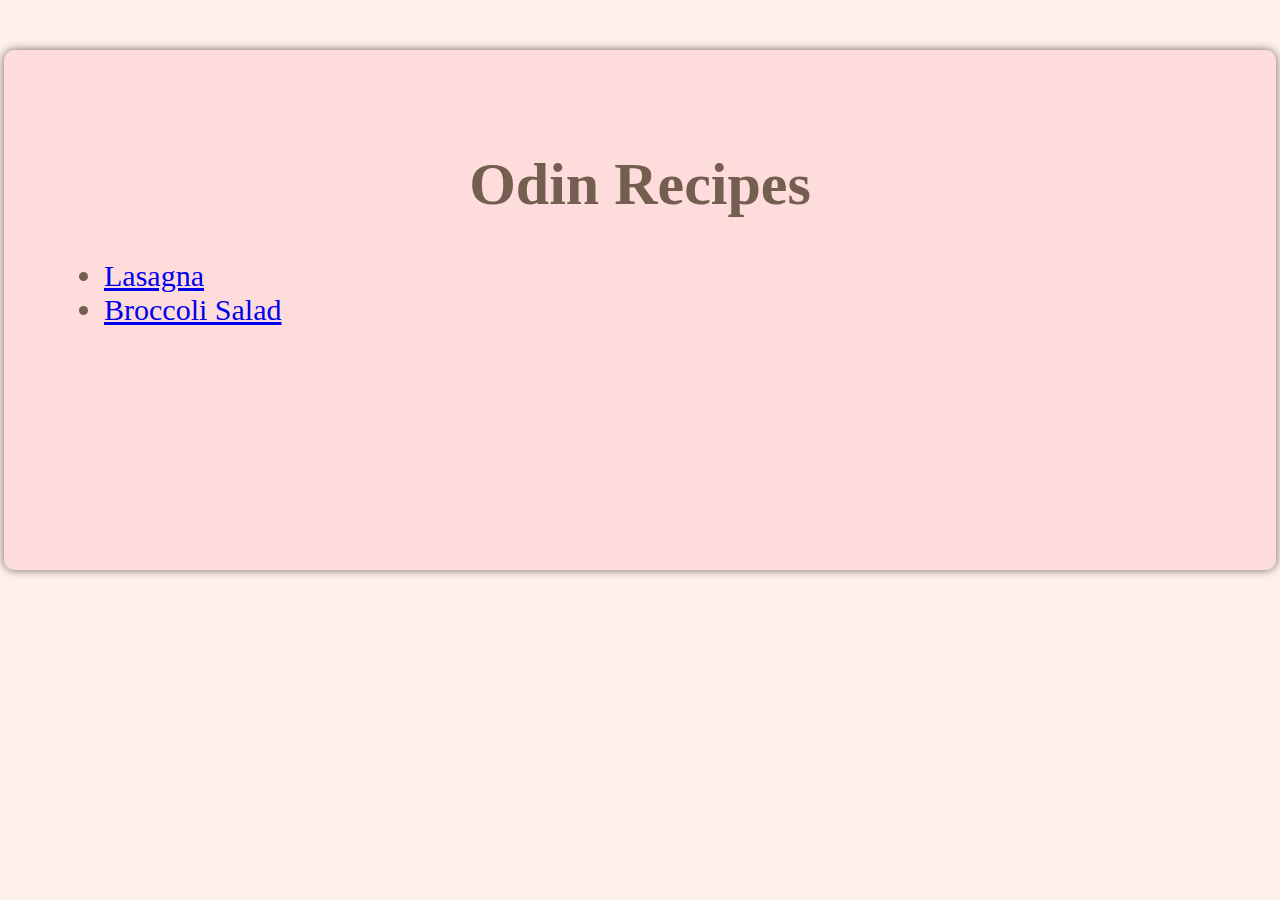
<file: index.html>
<!DOCTYPE html>
<html lang="en">
    <head>
        <meta charset="UTF-8">
        <link rel="stylesheet" href="style.css">
        <title>
            Recipe Book
        </title>
    </head>
    <body>
        <div class="container">
        <h1>Odin Recipes</h1>
        <ul class="recipes">
        <li><a href="recipes/lasagna.html"> Lasagna </a></li>
        <li><a href="recipes/broccolisalad.html"> Broccoli Salad </a></li>
        </ul>
        </div>
    </body>
</html>
</file>
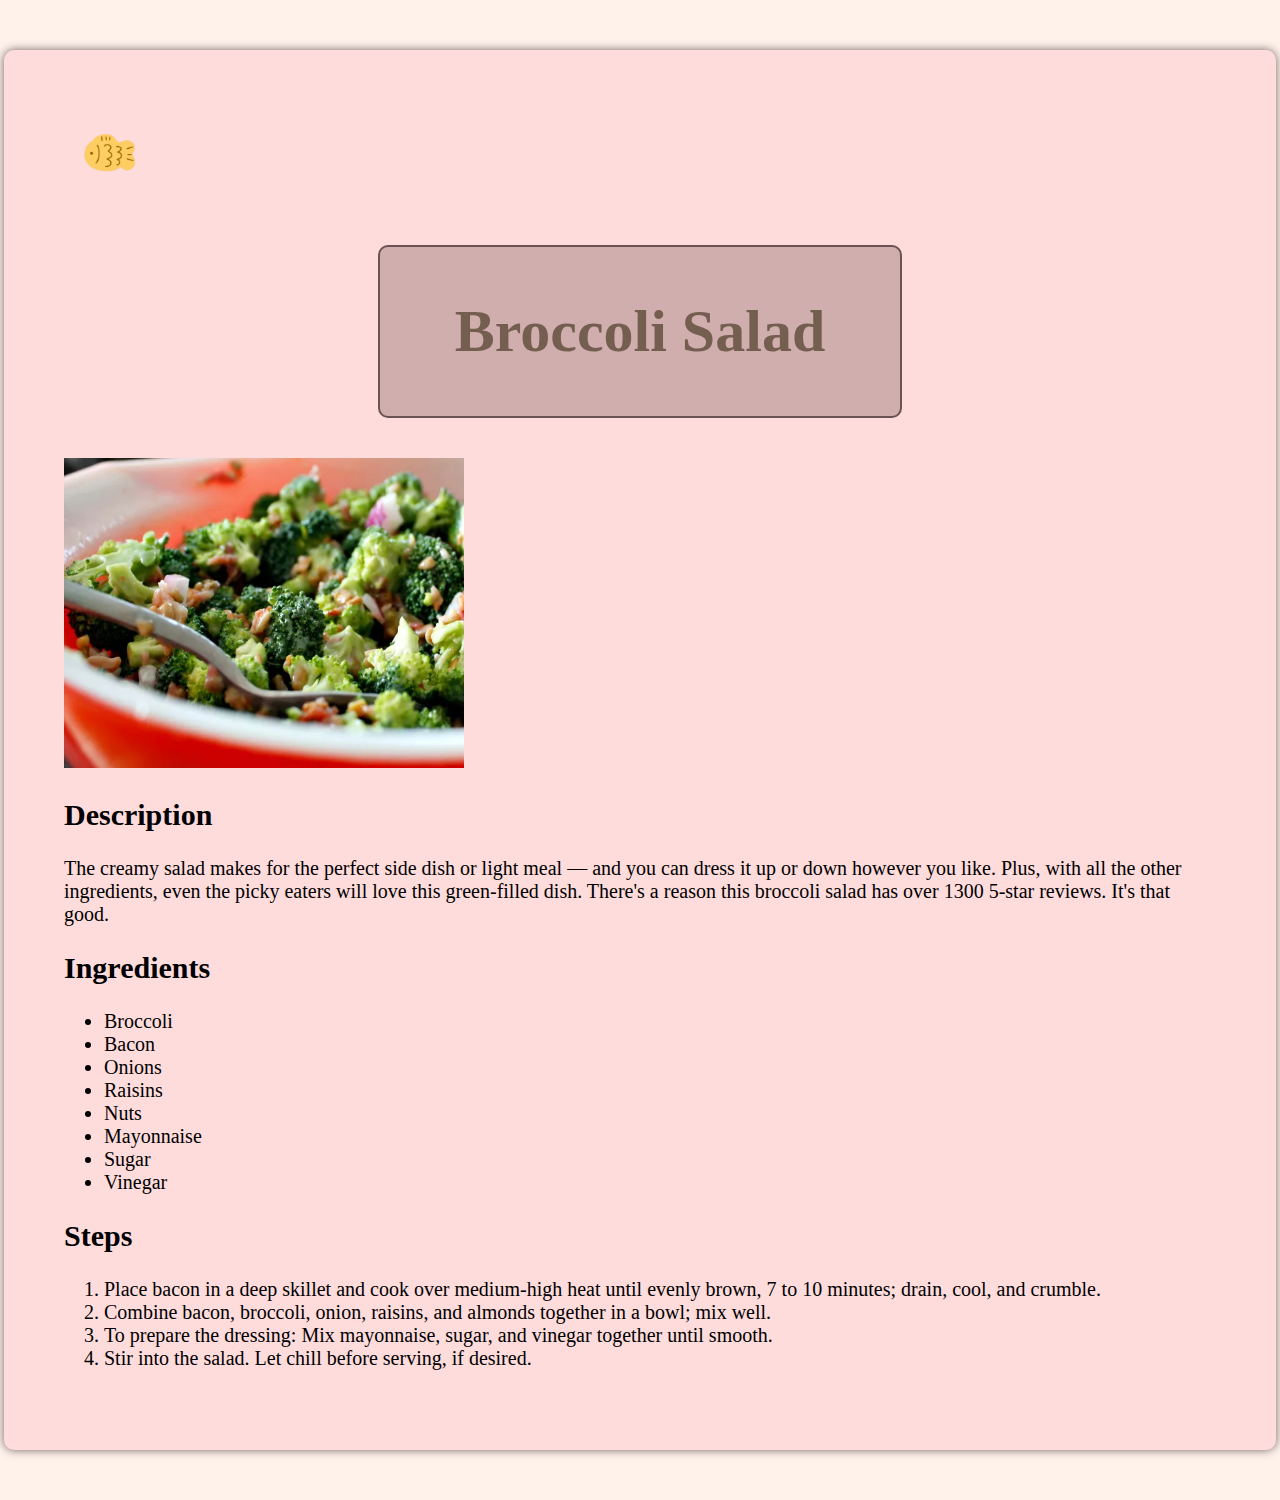
<file: recipes/broccolisalad.html>
<!DOCTYPE html>
<html lang="en">
    <head>
        <meta charset="UTF-8">
        <link rel="stylesheet" href="../style.css">
        <title>
            Broccoli salad
        </title>
    </head>
    <body class="instruc">
        <div class="container">
        <a href="../index.html"><img src="../images/back.png" alt="a cute tayaki back" height="90" width="90"></a>
        <div class="child"><h1>Broccoli Salad</h1></div>
        <img src="../images/broc.png" alt="green salad" height="310" width="400">
        <h2>Description</h2>
        <p>The creamy salad makes for the perfect side dish or light meal — and you can dress it up or down however you like. Plus, with all the other ingredients, even the picky eaters will love this green-filled dish. There's a reason this broccoli salad has over 1300 5-star reviews. It's that good.</p>
        <h2>Ingredients</h2>
        <ul>
            <li>Broccoli</li>
            <li>Bacon</li>
            <li>Onions</li>
            <li>Raisins</li>
            <li>Nuts</li>
            <li>Mayonnaise</li>
            <li>Sugar</li>
            <li>Vinegar</li>
        </ul>
        <h2>Steps</h2>
        <ol>
            <li>Place bacon in a deep skillet and cook over medium-high heat until evenly brown, 7 to 10 minutes; drain, cool, and crumble.</li>
            <li>Combine bacon, broccoli, onion, raisins, and almonds together in a bowl; mix well.</li>
            <li>To prepare the dressing: Mix mayonnaise, sugar, and vinegar together until smooth.</li>
            <li>Stir into the salad. Let chill before serving, if desired.</li>
        </ol>
        </div>
    </body>
</html>
</file>
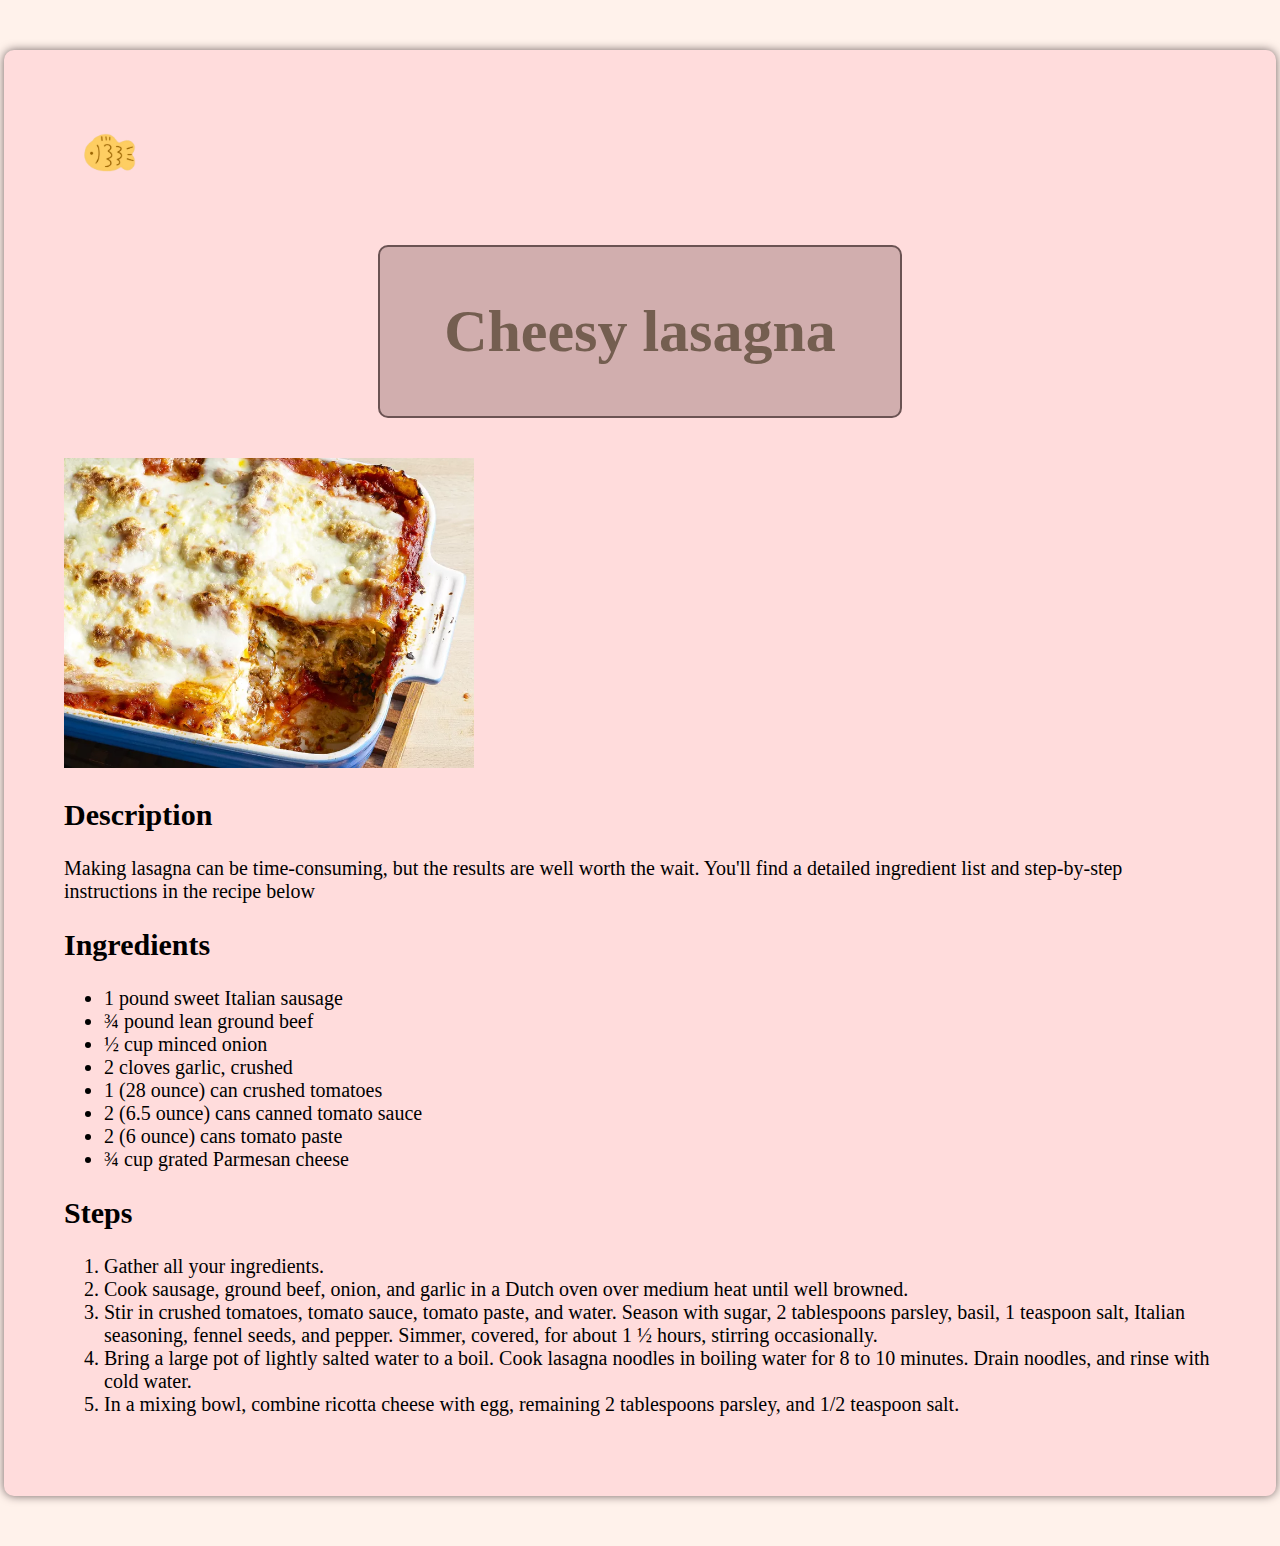
<file: recipes/lasagna.html>
<!DOCTYPE html>
<html lang="en">
    <head>
        <meta charset="UTF-8">
        <link rel="stylesheet" href="../style.css">
        <title>
            lasagna
        </title>
    </head>
    <body class="instruc">
        <div class="container">

        <a href="../index.html"><img src="../images/back.png" alt="a cute tayaki back" height="90" width="90"></a>
        <div class="child"> <h1>Cheesy lasagna</h1></div>
        <img src="../images/lasagna.png" alt="delicious lasagna" height="310" width="410">
        <h2>Description</h2>
        <p>Making lasagna can be time-consuming, but the results are well worth the wait. You'll find a detailed ingredient list and step-by-step instructions in the recipe below</p>
        <h2>Ingredients</h2>
        <ul>
            <li>1 pound sweet Italian sausage</li>
            <li>¾ pound lean ground beef</li>
            <li>½ cup minced onion</li>
            <li>2 cloves garlic, crushed</li>
            <li>1 (28 ounce) can crushed tomatoes</li>
            <li>2 (6.5 ounce) cans canned tomato sauce</li>
            <li>2 (6 ounce) cans tomato paste</li>
            <li>¾ cup grated Parmesan cheese</li>
        </ul>
        <h2>Steps</h2>
        <ol>
            <li>Gather all your ingredients.</li>
            <li>Cook sausage, ground beef, onion, and garlic in a Dutch oven over medium heat until well browned.</li>
            <li>Stir in crushed tomatoes, tomato sauce, tomato paste, and water. Season with sugar, 2 tablespoons parsley, basil, 1 teaspoon salt, Italian seasoning, fennel seeds, and pepper. Simmer, covered, for about 1 ½ hours, stirring occasionally.</li>
            <li>Bring a large pot of lightly salted water to a boil. Cook lasagna noodles in boiling water for 8 to 10 minutes. Drain noodles, and rinse with cold water.</li>
            <li>In a mixing bowl, combine ricotta cheese with egg, remaining 2 tablespoons parsley, and 1/2 teaspoon salt.</li>
        </ol>
        </div>
    </body>
</html>
</file>
<file: style.css>
h1{
    font-size: 60px;
    font-family: 'Times New Roman', 'Arial Narrow', Arial, sans-serif;
    text-align: center;
    color: #745e50;
}
body{
    background-color: #FFF2EB;
    margin:0;
    padding:0;
}
.container{
    background-color: #FFDCDC;
    margin: 50px auto;
    padding: 60px;
    width: 90%;
    max-width: 1200px;
    min-height:400px;
    border-radius: 10px;
    box-shadow: 0 0 10px rgba(114, 100, 100, 10);
}
.recipes{
    font-size: 30px;
    font-family:'Times New Roman', Times, serif;
    color: #745e50;
}
.child{
    background-color: #d1aeae;
    padding: 10px;
    border-radius: 10px;
    margin: 40px auto;
    width: 500px;
    border: 2px solid #6b5353;
    
}
.instruc{
    font-size: 20px;
}
</file>
